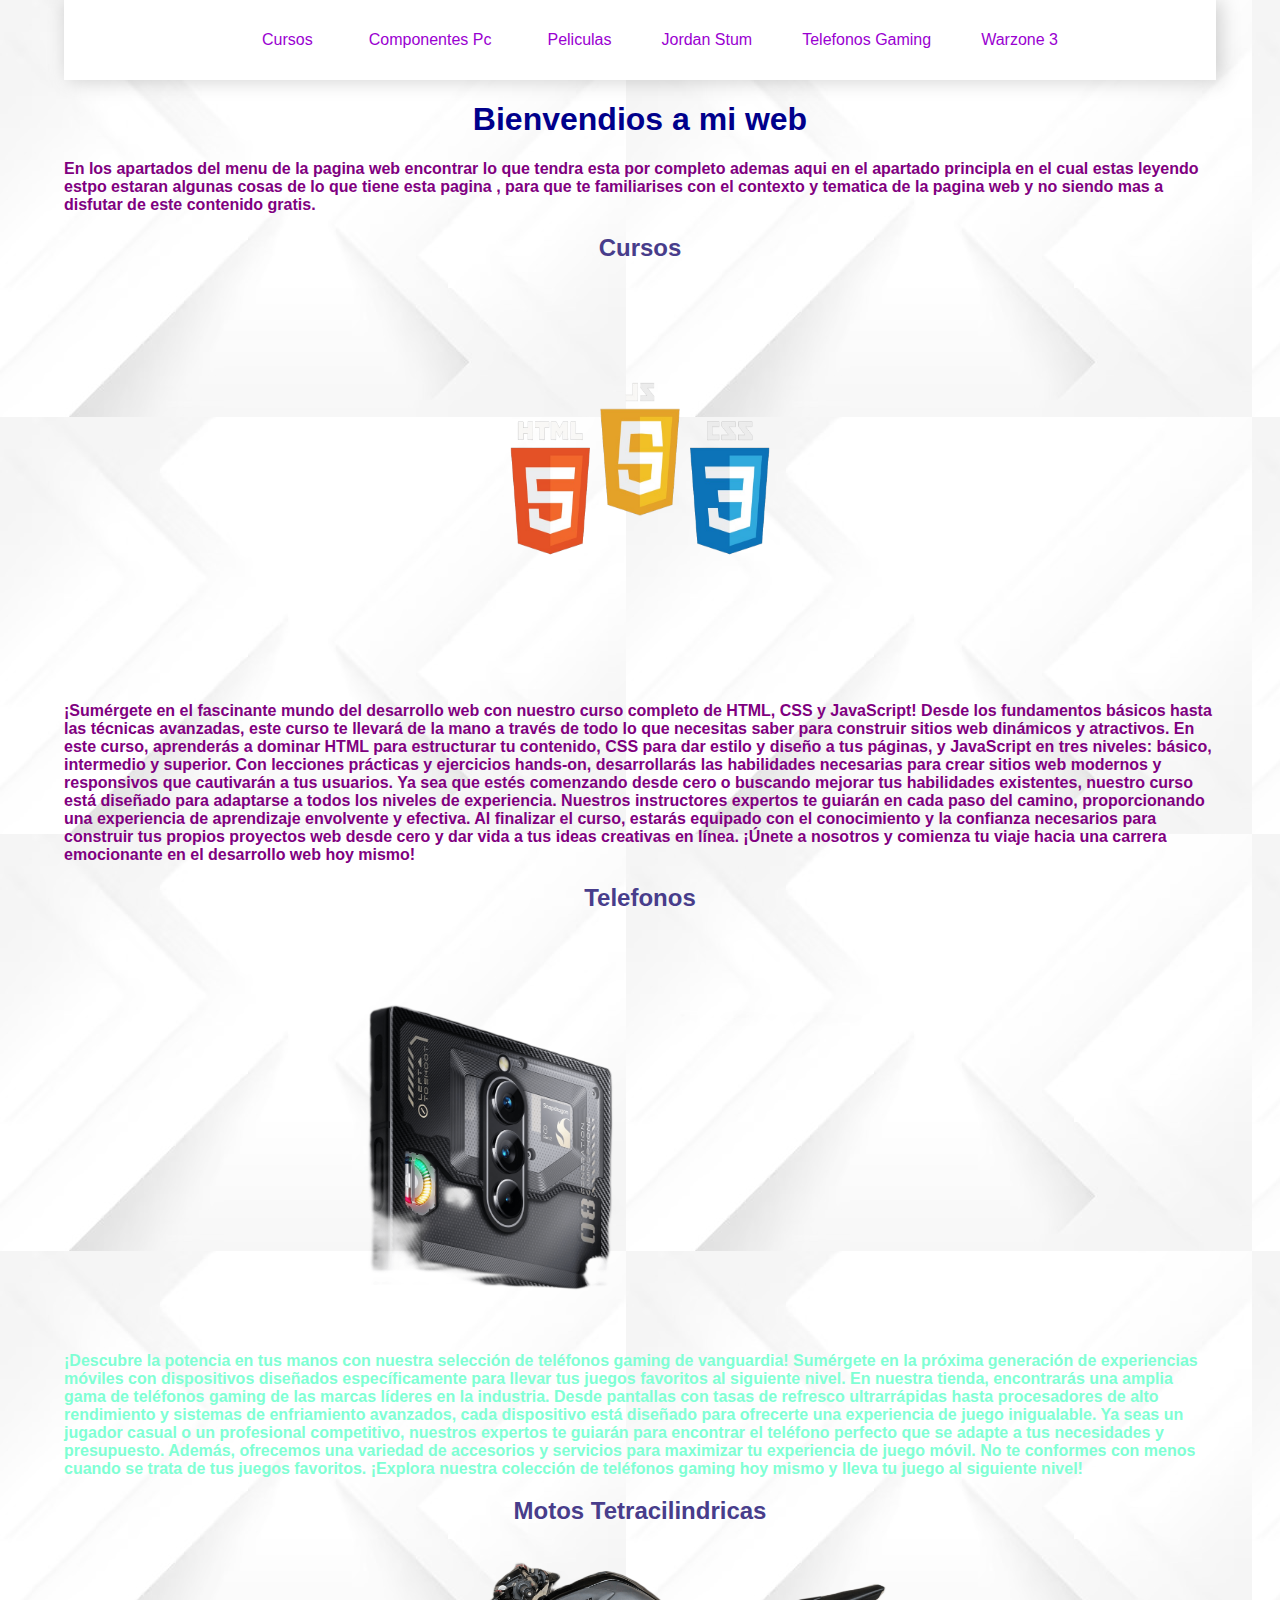
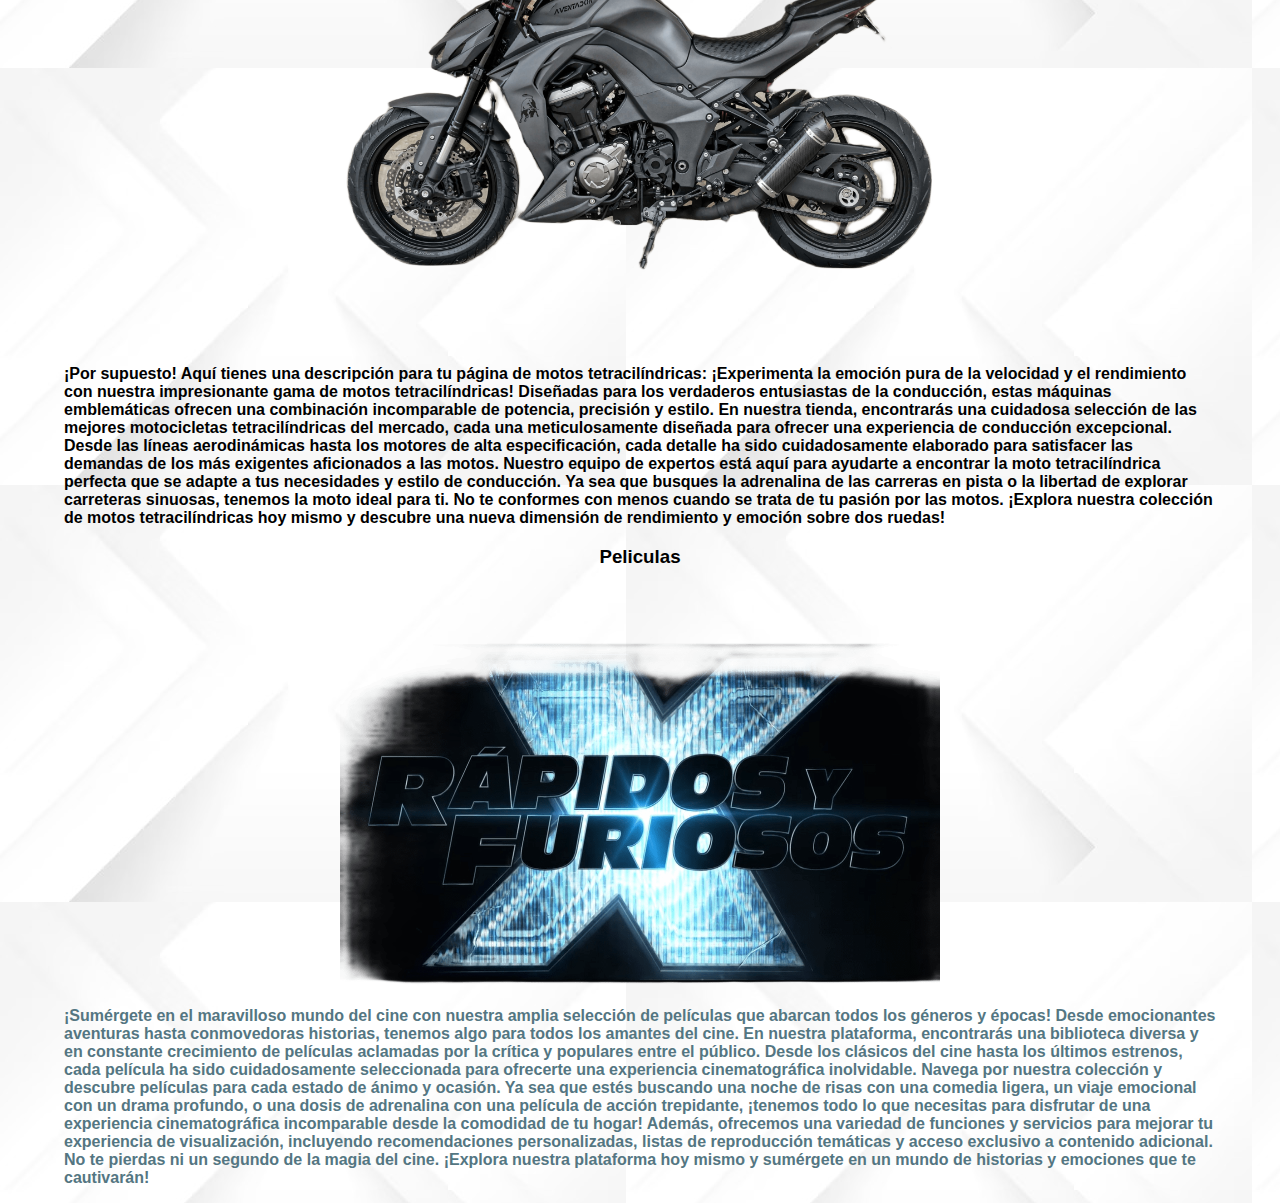
<file: index.html>
<!DOCTYPE html>
<html>
<head>
	<meta charset="utf-8">
	<meta name="viewport" content="width=device-width, initial-scale=1">
	<title>Mi Web</title>
	<link rel="stylesheet" type="text/css" href="bonito.css">
</head>
<body>
	<header class="header">
        <nav>
            <ul>
                <li class="open_submenu">
                    <a href="#">
                        Cursos 
                        <i class="fa-solid fa-chevron-down"></i>
                    </a>
                    <div class="submenu">
                        <ul>
                            <li><a href="html.html">HTML</a></li>
                            <li><a href="css.html">CSS</a></li>
                            <li><a href="Javascript.html">JAVASCRIPT</a></li>
                            <li><a href="Python.html">Python</a></li>
                            <li><a href="Ruby.html">Ruby</a></li>
                            <li><a href="Gyt.html">Git</a></li>
                            <li><a href="VSCode.html">VSCode</a></li>
                        </ul>
                    </div>
                </li>
                <li class="open_submenu">
                    <a href="#">
                        Componentes Pc
                        <i class="fa-solid fa-chevron-down"></i>
                    </a>
                    <div class="submenu">
                        <ul>
                            <li><a href="Pc.html">Tarjetas Graficas</a></li>
                            <li><a href="procesadores-intel.html">Procesadores Intel </a></li>
                            <li><a href="">Procesadores Ryzen </a></li>
                            <li><a href="">Fuentes de poder</a></li>
                            <li><a href="">Gabinetes </a></li>
                            <li><a href="">Monitores </a></li>
                            <li><a href="">Mouse y Teclados </a></li>
                        </ul>
                    </div>
                </li>
                <li>
                    <a href="Peliculas.html">Peliculas</a>
                </li>
                <li>
                    <a href="Jordan.html">Jordan Stum</a>
                </li>
                <li>
                    <a href="telefonos.html">Telefonos Gaming</a>
                </li>
                <li>
                    <a href="#">Warzone 3</a>
                </li>
            </ul>
        </nav>
    </header>
	<center>
		<h1>
			Bienvendios a mi web 
		</h1>
	</center>
	<b>
		<p>
			En los apartados del menu de la pagina web encontrar lo que tendra esta por completo ademas aqui en el apartado principla
			en el cual estas leyendo estpo estaran algunas cosas de lo que tiene  esta pagina , para que  te familiarises con el contexto y 
			tematica de la pagina web y no siendo mas a disfutar de este contenido gratis.
		</p>
		<center>
			<h2>
				Cursos 
			</h2>
		</center>
	</b>
	<center>
		<img src="HTML-CSS-y-JavaScript-el-estándar-universal-removebg.png" width="600" height="400">
	</center>
	<b>
		<p>
			¡Sumérgete en el fascinante mundo del desarrollo web con nuestro curso completo de HTML, CSS y JavaScript! Desde los fundamentos básicos hasta las técnicas avanzadas, este curso te llevará de la mano a través de todo lo que necesitas saber para construir sitios web dinámicos y atractivos.
	
	En este curso, aprenderás a dominar HTML para estructurar tu contenido, CSS para dar estilo y diseño a tus páginas, y JavaScript en tres niveles: básico, intermedio y superior. Con lecciones prácticas y ejercicios hands-on, desarrollarás las habilidades necesarias para crear sitios web modernos y responsivos que cautivarán a tus usuarios.
	
	Ya sea que estés comenzando desde cero o buscando mejorar tus habilidades existentes, nuestro curso está diseñado para adaptarse a todos los niveles de experiencia. Nuestros instructores expertos te guiarán en cada paso del camino, proporcionando una experiencia de aprendizaje envolvente y efectiva.
	
	Al finalizar el curso, estarás equipado con el conocimiento y la confianza necesarios para construir tus propios proyectos web desde cero y dar vida a tus ideas creativas en línea. ¡Únete a nosotros y comienza tu viaje hacia una carrera emocionante en el desarrollo web hoy mismo!

		</p>
<b>
	<center>
		<h2>
			Telefonos
		</h2>
	</center>
	<center>
		<img src="phon (1).png" width="600" height="400 ">
	</center>
	<b>
		<p class="claro">
			¡Descubre la potencia en tus manos con nuestra selección de teléfonos gaming de vanguardia! Sumérgete en la próxima generación de experiencias móviles con dispositivos diseñados específicamente para llevar tus juegos favoritos al siguiente nivel.

En nuestra tienda, encontrarás una amplia gama de teléfonos gaming de las marcas líderes en la industria. Desde pantallas con tasas de refresco ultrarrápidas hasta procesadores de alto rendimiento y sistemas de enfriamiento avanzados, cada dispositivo está diseñado para ofrecerte una experiencia de juego inigualable.

Ya seas un jugador casual o un profesional competitivo, nuestros expertos te guiarán para encontrar el teléfono perfecto que se adapte a tus necesidades y presupuesto. Además, ofrecemos una variedad de accesorios y servicios para maximizar tu experiencia de juego móvil.

No te conformes con menos cuando se trata de tus juegos favoritos. ¡Explora nuestra colección de teléfonos gaming hoy mismo y lleva tu juego al siguiente nivel!
		</p>
	</b>
	<center>
		<h2>
			Motos Tetracilindricas
		</h2>
	</center>
	<center>
		<img src="moto.png" width="600" height="400">
	</center>
	<b>
		<p class="moto">
			
¡Por supuesto! Aquí tienes una descripción para tu página de motos tetracilíndricas:

¡Experimenta la emoción pura de la velocidad y el rendimiento con nuestra impresionante gama de motos tetracilíndricas! Diseñadas para los verdaderos entusiastas de la conducción, estas máquinas emblemáticas ofrecen una combinación incomparable de potencia, precisión y estilo.

En nuestra tienda, encontrarás una cuidadosa selección de las mejores motocicletas tetracilíndricas del mercado, cada una meticulosamente diseñada para ofrecer una experiencia de conducción excepcional. Desde las líneas aerodinámicas hasta los motores de alta especificación, cada detalle ha sido cuidadosamente elaborado para satisfacer las demandas de los más exigentes aficionados a las motos.

Nuestro equipo de expertos está aquí para ayudarte a encontrar la moto tetracilíndrica perfecta que se adapte a tus necesidades y estilo de conducción. Ya sea que busques la adrenalina de las carreras en pista o la libertad de explorar carreteras sinuosas, tenemos la moto ideal para ti.

No te conformes con menos cuando se trata de tu pasión por las motos. ¡Explora nuestra colección de motos tetracilíndricas hoy mismo y descubre una nueva dimensión de rendimiento y emoción sobre dos ruedas!
		</p>
	</b>
<center>
	<h3>
		Peliculas
	</h3>
</center>
<center>
	<img src="fast.png" width="600" height="400">
</center>
<b>
	<p class="peliculas">
		¡Sumérgete en el maravilloso mundo del cine con nuestra amplia selección de películas que abarcan todos los géneros y épocas! Desde emocionantes aventuras hasta conmovedoras historias, tenemos algo para todos los amantes del cine.

En nuestra plataforma, encontrarás una biblioteca diversa y en constante crecimiento de películas aclamadas por la crítica y populares entre el público. Desde los clásicos del cine hasta los últimos estrenos, cada película ha sido cuidadosamente seleccionada para ofrecerte una experiencia cinematográfica inolvidable.

Navega por nuestra colección y descubre películas para cada estado de ánimo y ocasión. Ya sea que estés buscando una noche de risas con una comedia ligera, un viaje emocional con un drama profundo, o una dosis de adrenalina con una película de acción trepidante, ¡tenemos todo lo que necesitas para disfrutar de una experiencia cinematográfica incomparable desde la comodidad de tu hogar!

Además, ofrecemos una variedad de funciones y servicios para mejorar tu experiencia de visualización, incluyendo recomendaciones personalizadas, listas de reproducción temáticas y acceso exclusivo a contenido adicional.

No te pierdas ni un segundo de la magia del cine. ¡Explora nuestra plataforma hoy mismo y sumérgete en un mundo de historias y emociones que te cautivarán!


	</p>
</b>
<script src="gamin.js"></script>
	</body>
</file>
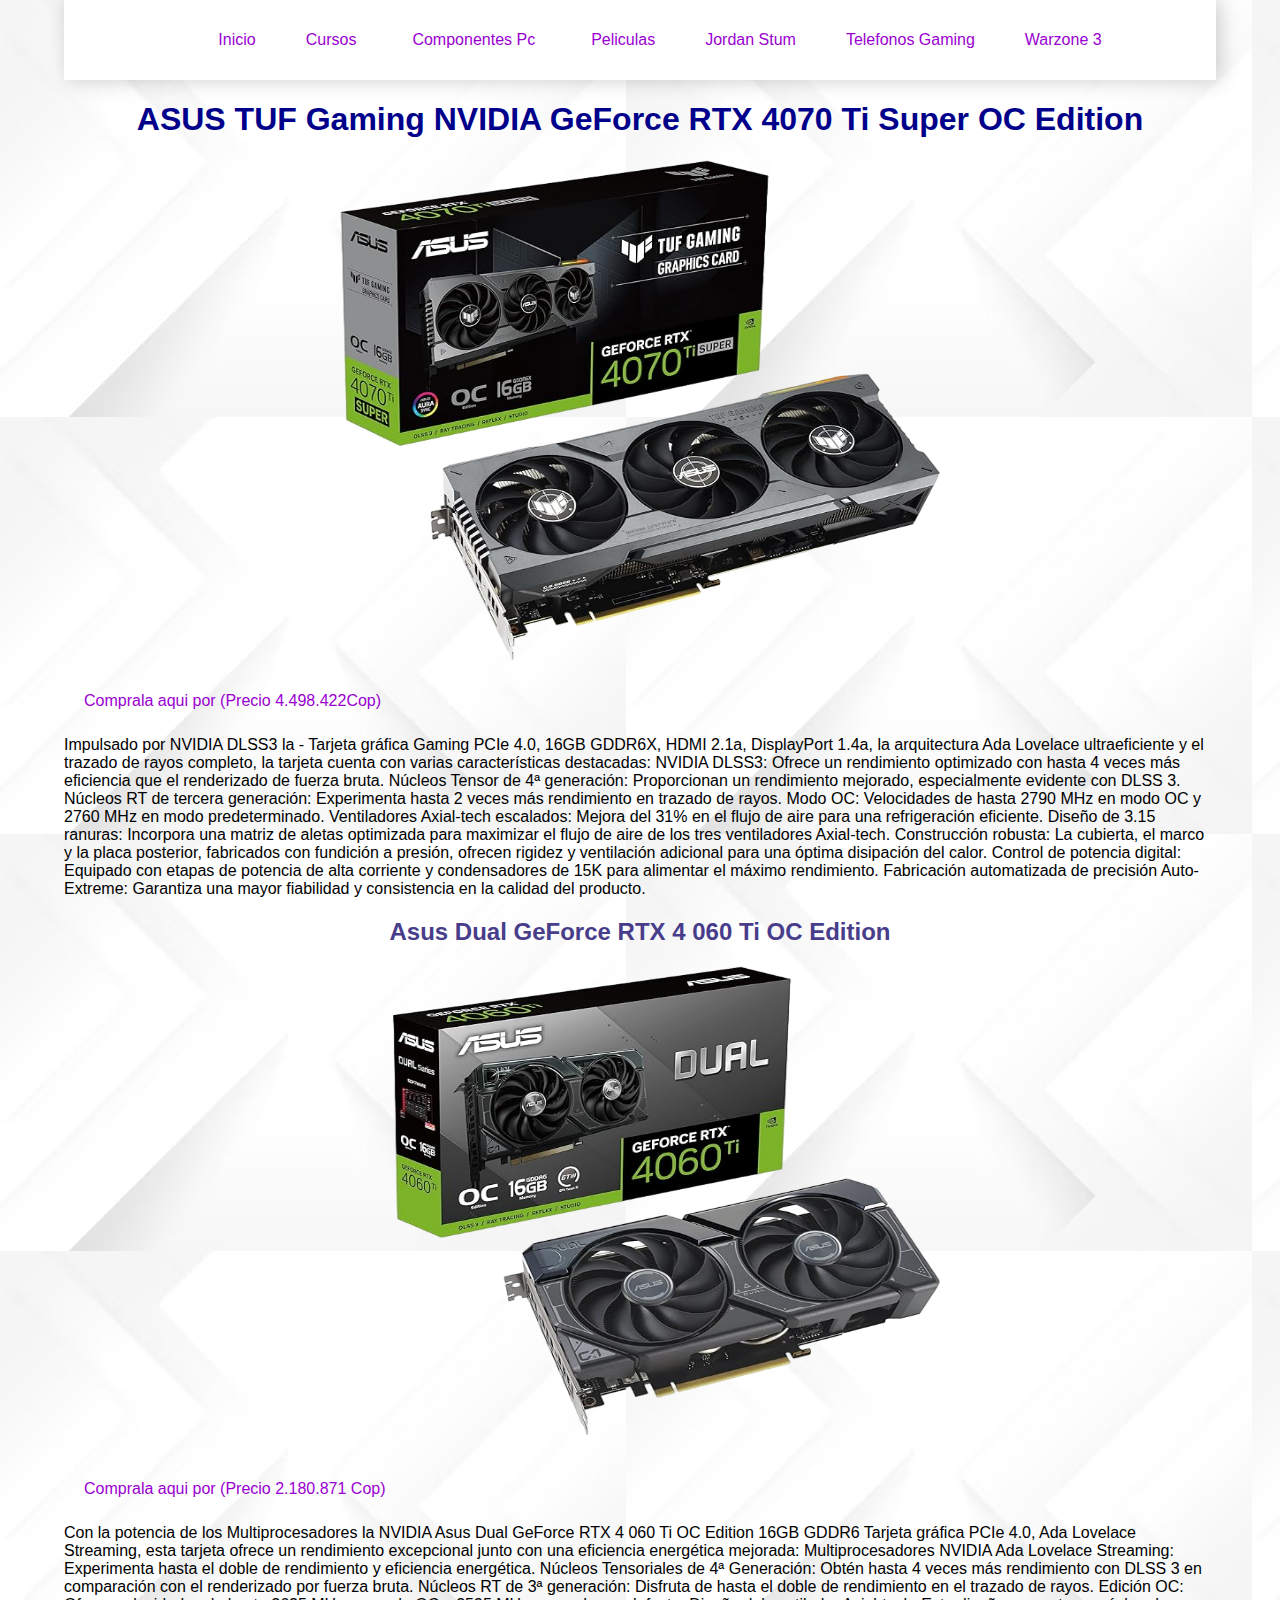
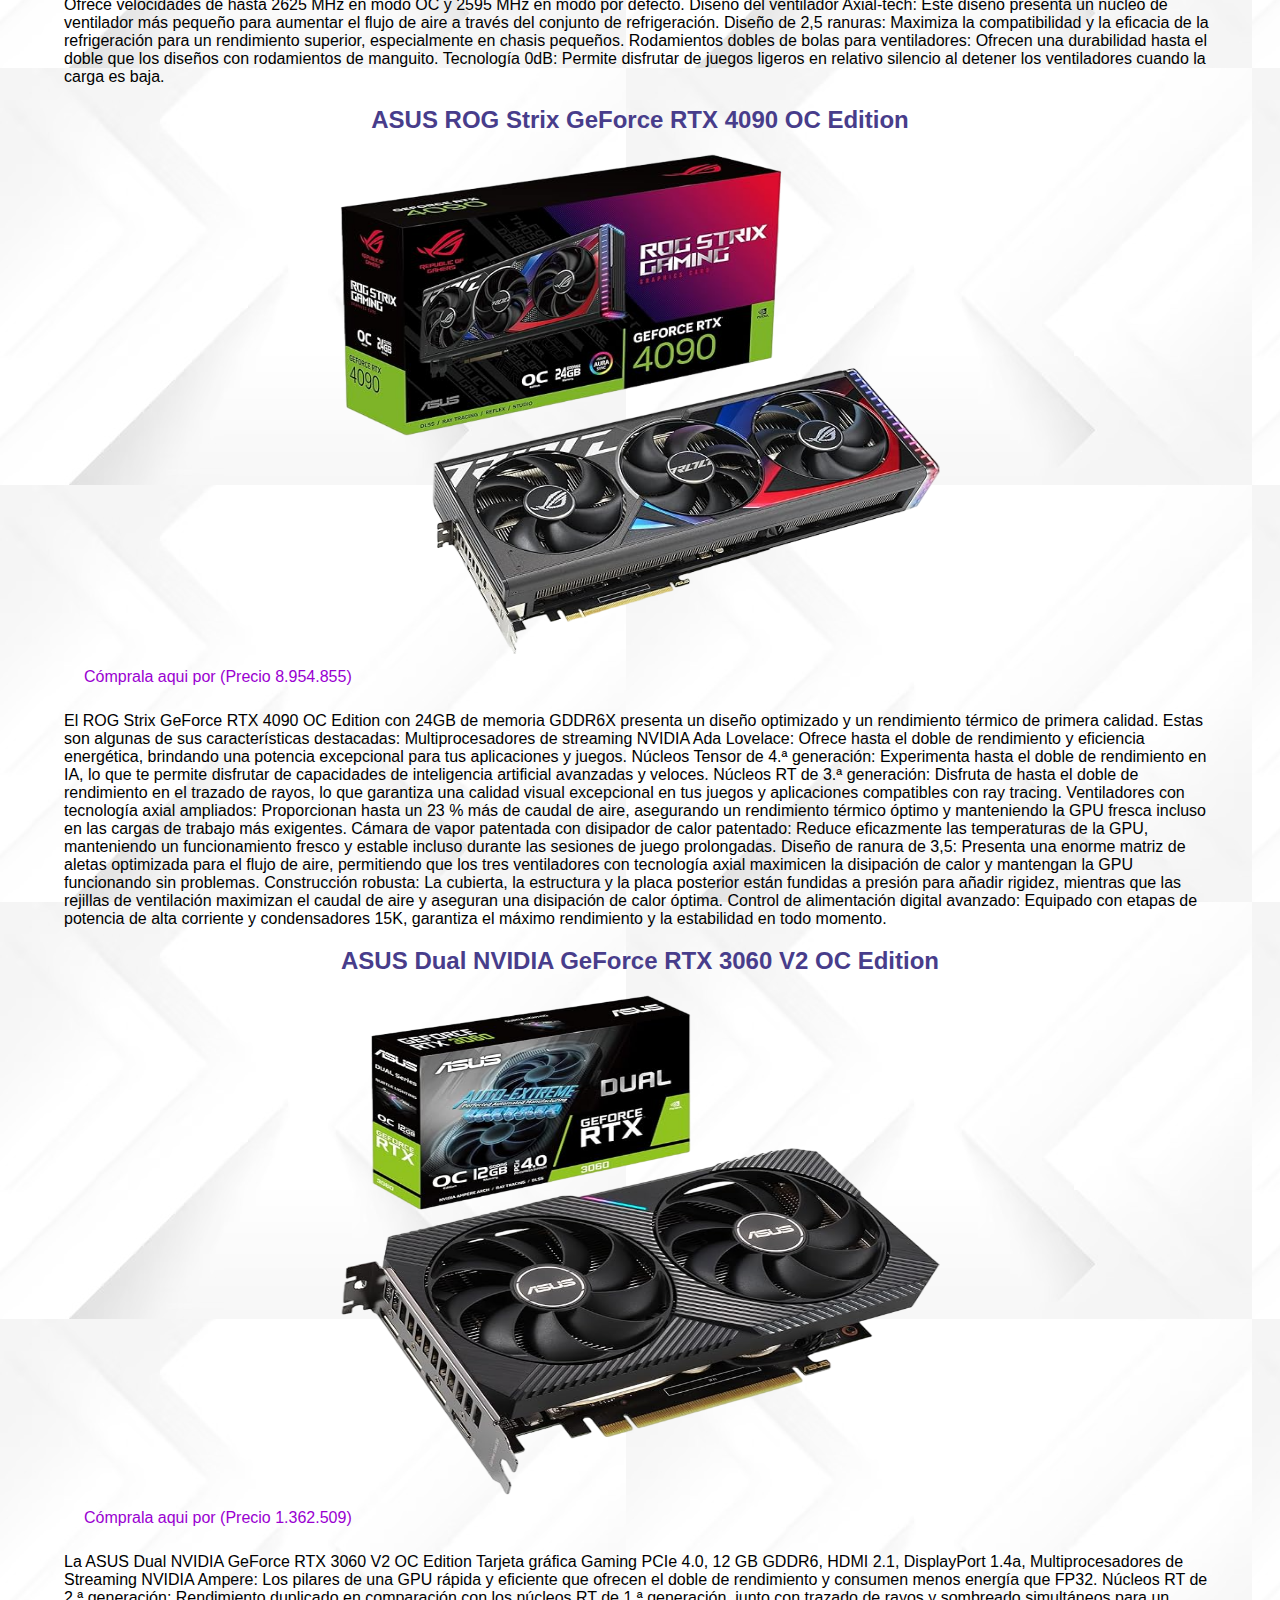
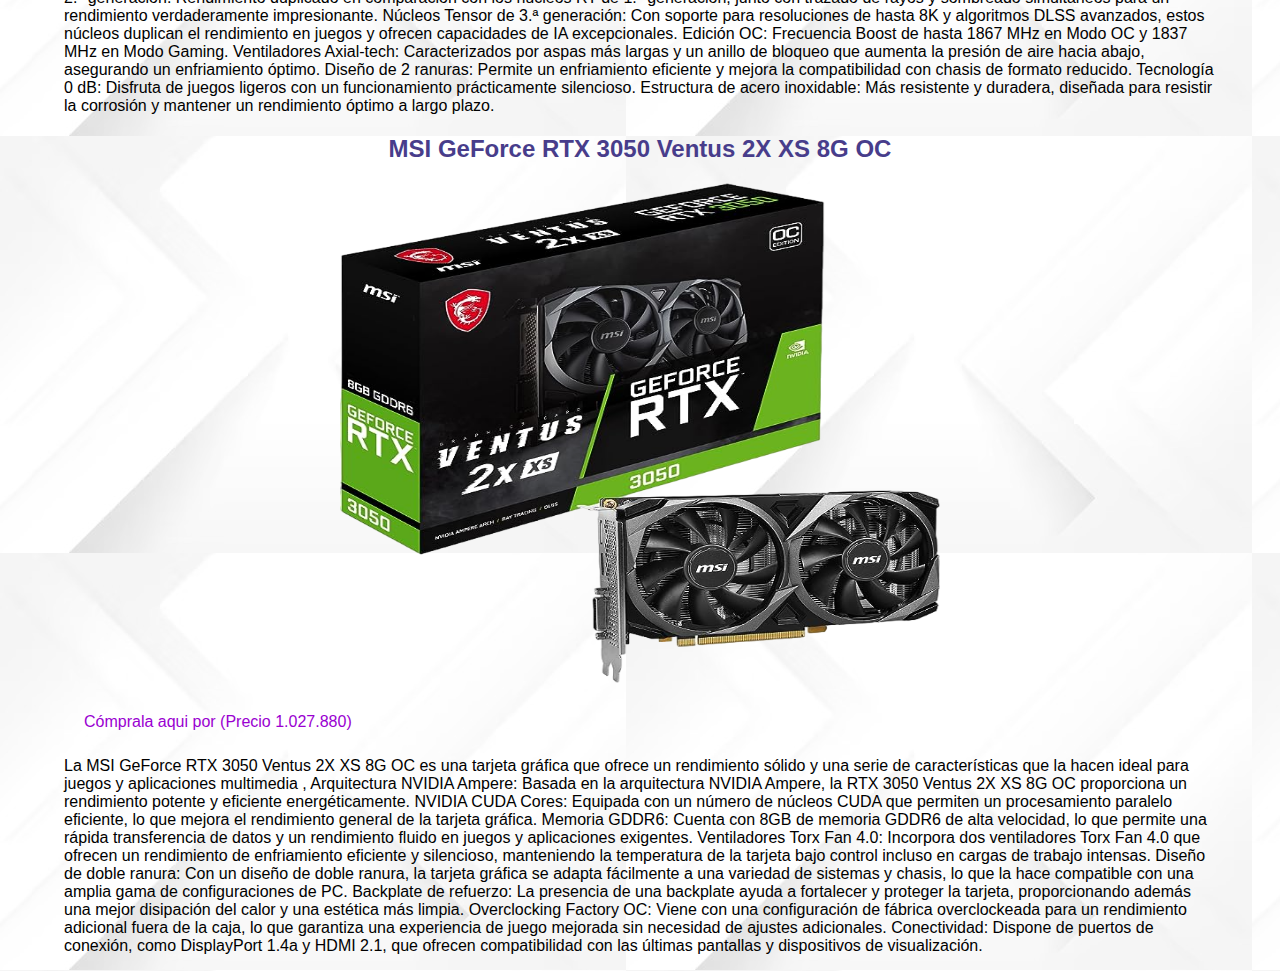
<file: Pc.html>
<!DOCTYPE html>
<html>
<head>
	<meta charset="utf-8">
	<meta name="viewport" content="width=device-width, initial-scale=1">
	<title>Mi Web</title>
	<link rel="stylesheet" type="text/css" href="bonito.css">
</head>
<body>
	<header class="header">
        <nav>
            <ul>
                <li>
                    <a href="index.html">Inicio</a>
                </li>
                <li class="open_submenu">
                    <a href="#">
                        Cursos 
                        <i class="fa-solid fa-chevron-down"></i>
                    </a>
                    <div class="submenu">
                        <ul>
                            <li><a href="html.html">HTML</a></li>
                            <li><a href="css.html">CSS</a></li>
                            <li><a href="Javascript.html">JAVASCRIPT</a></li>
                            <li><a href="Python.html">Python</a></li>
                            <li><a href="Ruby.html">Ruby</a></li>
                            <li><a href="Gyt.html">Git</a></li>
                            <li><a href="VSCode.html">VSCode</a></li>
                        </ul>
                    </div>
                </li>
                <li class="open_submenu">
                    <a href="#">
                        Componentes Pc
                        <i class="fa-solid fa-chevron-down"></i>
                    </a>
                    <div class="submenu">
                        <ul>
                            <li><a href="procesadores-intel.html">Procesadores Intel </a></li>
                            <li><a href="">Procesadores Ryzen </a></li>
                            <li><a href="">Fuentes de poder</a></li>
                            <li><a href="">Gabinetes </a></li>
                            <li><a href="">Monitores </a></li>
                            <li><a href="">Mouse y Teclados </a></li>i>
                        </ul>
                    </div>
                </li>
                <li>
                    <a href="Peliculas.html">Peliculas</a>
                </li>
                <li>
                    <a href="Jordan.html">Jordan Stum</a>
                </li>
                <li>
                    <a href="telefonos.html">Telefonos Gaming</a>
                </li>
                <li>
                    <a href="#">Warzone 3</a>
                </li>
            </ul>
        </nav>
    </header>
    
    <center>
        <h1>
            ASUS TUF Gaming NVIDIA GeForce RTX 4070
     Ti Super OC Edition
        </h1>
    </center>
    <center>
        <img src="rtx4090-Photoroom.png-Photoroom.png" width="600" height="500">

    </center><br>

   <a target="_blank" href="https://www.amazon.es/ASUS-Gaming-NVIDIA-GeForce-
    Super/dp/B0CS3X3DTG/ref=sr_1_1?crid=26Y6MB8UKCCMN&amp;dib=eyJ2IjoiMSJ9.EnXHOLFTnUCDk9cPYayHiv
    CvyALxh5PyZK6UyapxSVlGlva75uUt5o7qvyzRmjpYnOPhm6i7TvH-5xQhlv2PrBJtDobDyBhF2wHpXhOzf6aP56hvUTN4ME
    EQ1Hp5BGPuJ7fOAu-eQ4BvgSGn7xX6YqNxF7zVhJ8WCRBSkgoWZgt9Dk4HUUnUnzSQZpc-39EPg4H_RGj4LOjiZds1clhtHFRK
    nj8fNF4p48SZypXMJUVENhMGvC3ek848TdprPTf1MfzXRg53_JeNPIstbzkYEv99lp8wq0B_BeDYEzLyZ3I.4uvRIecUVDBI75gJn_
    c9rTkkmXOZsD-pz0e3BjZfag8&amp;dib_tag=se&amp;keywords=rtx+4090&amp;qid=1708726951&amp;sprefix=rtx%252C
    aps%252C239&amp;sr=8-1-spons&amp;sp_csd=d2lkZ2V0TmFtZT1zcF9hdGY&amp;psc=1&_encoding=UTF8&tag=ghost3131
    e-21&linkCode=ur2&linkId=a40132872c25b33ccb47fc46824d483d&camp=3638&creative=24630"> Comprala aqui por (Precio 4.498.422Cop)</a>
     <p class="moto">
        Impulsado por NVIDIA DLSS3 la - Tarjeta gráfica Gaming PCIe 4.0, 16GB GDDR6X, HDMI 2.1a,
         DisplayPort 1.4a, la arquitectura Ada Lovelace ultraeficiente y el trazado de rayos completo, la tarjeta cuenta con varias características destacadas:

NVIDIA DLSS3: Ofrece un rendimiento optimizado con hasta 4 veces más eficiencia que el renderizado de fuerza bruta.
Núcleos Tensor de 4ª generación: Proporcionan un rendimiento mejorado, especialmente evidente con DLSS 3.
Núcleos RT de tercera generación: Experimenta hasta 2 veces más rendimiento en trazado de rayos.
Modo OC: Velocidades de hasta 2790 MHz en modo OC y 2760 MHz en modo predeterminado.
Ventiladores Axial-tech escalados: Mejora del 31% en el flujo de aire para una refrigeración eficiente.
Diseño de 3.15 ranuras: Incorpora una matriz de aletas optimizada para maximizar el flujo de aire de los tres ventiladores Axial-tech.
Construcción robusta: La cubierta, el marco y la placa posterior, fabricados con fundición a presión, ofrecen rigidez y ventilación adicional para una óptima disipación del calor.
Control de potencia digital: Equipado con etapas de potencia de alta corriente y condensadores de 15K para alimentar el máximo rendimiento.
Fabricación automatizada de precisión Auto-Extreme: Garantiza una mayor fiabilidad y consistencia en la calidad del producto.
     </p>
     <center>
        <h2>
            Asus Dual GeForce RTX 4
            060 Ti OC Edition
        </h2>
        <center>
            <img src="rtx4060.png" width="600" height="500">
        </center>
     </center>
<a target="_blank" href="https://www.amazon.es/dp/B0CC33B3PZ/ref=sspa_dk_detail_1?psc=1&amp;pd_
rd_i=B0CC33B3PZ&amp;pd_rd_w=Pu3nO&amp;content-id=amzn1.sym.b83bda31-8587-4f3d-8cd8-9f9ef93265d3&amp
;pf_rd_p=b83bda31-8587-4f3d-8cd8-9f9ef93265d3&amp;pf_rd_r=VXAZ089DJYZJQR3PX2YM&amp;pd_rd_wg=zgbMD&amp;p
d_rd_r=72d324bc-bbe6-4307-b336-16e44b513c10&amp;sp_csd=d2lkZ2V0TmFtZT1zcF9kZXRhaWxfdGhlbWF0aWM&_encoding=UTF8&tag=g
host3131e-21&linkCode=ur2&linkId=359a781c8faebc11f8e612775e74a04a&camp=3638&creative=24630">Comprala aqui por (Precio 2.180.871 Cop)</a>
<p class="moto" >
    Con la potencia de los Multiprocesadores la NVIDIA Asus Dual GeForce RTX 4
    060 Ti OC Edition 16GB GDDR6 Tarjeta gráfica PCIe 4.0,  Ada Lovelace Streaming, esta tarjeta ofrece un rendimiento excepcional junto con una eficiencia energética mejorada:

Multiprocesadores NVIDIA Ada Lovelace Streaming: Experimenta hasta el doble de rendimiento y eficiencia energética.
Núcleos Tensoriales de 4ª Generación: Obtén hasta 4 veces más rendimiento con DLSS 3 en comparación con el renderizado por fuerza bruta.
Núcleos RT de 3ª generación: Disfruta de hasta el doble de rendimiento en el trazado de rayos.
Edición OC: Ofrece velocidades de hasta 2625 MHz en modo OC y 2595 MHz en modo por defecto.
Diseño del ventilador Axial-tech: Este diseño presenta un núcleo de ventilador más pequeño para aumentar el flujo de aire a través del conjunto de refrigeración.
Diseño de 2,5 ranuras: Maximiza la compatibilidad y la eficacia de la refrigeración para un rendimiento superior, especialmente en chasis pequeños.
Rodamientos dobles de bolas para ventiladores: Ofrecen una durabilidad hasta el doble que los diseños con rodamientos de manguito.
Tecnología 0dB: Permite disfrutar de juegos ligeros en relativo silencio al detener los ventiladores cuando la carga es baja.
</p>
<center>
    <h2>
        ASUS ROG Strix GeForce RTX 4090 OC Edition
    </h2>
    </center>
    <center>
        <img src="rtx4090-Photoroom.png-Photoroom (1).png" width="600" height="500">
    </center>
 <a target="_blank" href="https://www.amazon.es/ASUS-ROG-Strix-GeForce-4090/dp/B0BH
 D6N2CK/ref=sr_1_1?__mk_es_ES=%25C3%2585M%25C3%2585%25C5%25BD%25C3%2595%25C3%2591&amp;crid=1C1E8PPZ5
 NXT9&amp;dib=eyJ2IjoiMSJ9.EnXHOLFTnUCDk9cPYayHivCvyALxh5PyZK6UyapxSVlGlva75uUt5o7qvyzRmjpYnOPhm6i7TvH-5xQ
 hlv2PrBJtDobDyBhF2wHpXhOzf6aP56hvUTN4MEEQ1Hp5BGPuJ7fOAu-eQ4BvgSGn7xX6YlHVLfCV10oCDxxz6b34usEVYxNi-KqzJbBZlo
 z3nJqptddEzJlEH1-eSie8vJpPbuNrBlwQMo5h0qJG05UuLj73-EJyOycx89zUl_kLxaUgtSS-T7d6EeaxPvDk-dQcQWn4WI7D-O-MVyRqHB4sRnU
 .51QOlT9SxmcF4z--w_X1Vh7c-4R5g5HCGorjGuuLopQ&amp;dib_tag=se&amp;keywords=rtx+4090&amp;qid=1708730369&amp;s=computers
 &amp;sprefix=rtx+409%252Ccomputers%252C220&amp;sr=1-1&_encoding=UTF8&tag=ghost3131e-21&linkCode=ur2&linkId=f3c25c6329913ea69ac68a17e297eb0b&
 camp=3638&creative=24630">Cómprala aqui por (Precio 8.954.855) </a>
<p class="moto" >
    El ROG Strix GeForce RTX 4090 OC Edition con 24GB de memoria GDDR6X presenta un diseño optimizado y un rendimiento térmico de primera calidad. Estas son algunas de sus características destacadas:
    Multiprocesadores de streaming NVIDIA Ada Lovelace: Ofrece hasta el doble de rendimiento y eficiencia energética, brindando una potencia excepcional para tus aplicaciones y juegos.
    Núcleos Tensor de 4.ª generación: Experimenta hasta el doble de rendimiento en IA, lo que te permite disfrutar de capacidades de inteligencia artificial avanzadas y veloces.
    Núcleos RT de 3.ª generación: Disfruta de hasta el doble de rendimiento en el trazado de rayos, lo que garantiza una calidad visual excepcional en tus juegos y aplicaciones compatibles con ray tracing.
    Ventiladores con tecnología axial ampliados: Proporcionan hasta un 23 % más de caudal de aire, asegurando un rendimiento térmico óptimo y manteniendo la GPU fresca incluso en las cargas de trabajo más exigentes.
    Cámara de vapor patentada con disipador de calor patentado: Reduce eficazmente las temperaturas de la GPU, manteniendo un funcionamiento fresco y estable incluso durante las sesiones de juego prolongadas.
    Diseño de ranura de 3,5: Presenta una enorme matriz de aletas optimizada para el flujo de aire, permitiendo que los tres ventiladores con tecnología axial maximicen la disipación de calor y mantengan la GPU funcionando sin problemas.
    Construcción robusta: La cubierta, la estructura y la placa posterior están fundidas a presión para añadir rigidez, mientras que las rejillas de ventilación maximizan el caudal de aire y aseguran una disipación de calor óptima.
    Control de alimentación digital avanzado: Equipado con etapas de potencia de alta corriente y condensadores 15K, garantiza el máximo rendimiento y la estabilidad en todo momento.
</p>
<center>
    <h2>
        ASUS Dual NVIDIA GeForce RTX 3060 V2 OC Edition
    </h2>
    </center>
    <center>
        <img src="rtx 3060v2-Photoroom.png-Photoroom.png" width="600" height="500">
    </center>
        <a target="_blank" href="https://www.amazon.es/ASUS-GeForce-DisplayP
        ort-Ventiladores-Axial-Tech/dp/B096658ZWP/ref=sr_1_6?__mk_es_ES=%25
        C3%2585M%25C3%2585%25C5%25BD%25C3%2595%25C3%2591&amp;crid=FLT9N4RA630
        K&amp;dib=eyJ2IjoiMSJ9.X1KynED5Vg6GsnBA-TsdAK24SvhuWnjswNEq9r8XJbDFtPB
        ftHzgGEEP4m6w1G4bIwAFe3WF4-mWYX1cc1xZEIw37c-jYwwMaCyXBWI9SoqzBbiynTFqVOS
        zt67kbPMq-Ckx2HAomlgTFDWJA9Zgou_0GWFJIOMCzHv_WoHJfyreMUznmQjTNkHZS8TnR3u
        tC0D5Yj8VeUmmqi6Av4VYRKDLcrGUMCU6L7pudVuy-bIKDYMpN7bVJlj862Qo9m_OxUtGOZpZu
        XiLIahBIzlcL9AHo6l9lN94pG-_8rOnCe4.744z3iGU6xvk0_TYLlUfjIXTNk2BQiLOzyblqFzbTlo
        &amp;dib_tag=se&amp;keywords=rtx+3090&amp;qid=1708731948&amp;s=computers&amp;sprefix
        =rtx+3090%252Ccomputers%252C304&amp;sr=1-6&amp;ufe=app_do%253Aamzn1.fos.5e544547-1f8e-4072
        -8c08-ed563e39fc7d&_encoding=UTF8&tag=ghost3131e-21&linkCode=ur2&linkId=2d98b1c1c1b2019442097ff37b0
        80c36&camp=3638&creative=24630">Cómprala aqui por (Precio 1.362.509) </a>
        <p class="moto">
           La ASUS Dual NVIDIA GeForce RTX 3060 V2 OC Edition Tarjeta gráfica Gaming PCIe 4.0, 12 GB GDDR6, HDMI 2.1, DisplayPort 1.4a, Multiprocesadores de Streaming NVIDIA Ampere: Los pilares de una GPU rápida y eficiente que ofrecen el doble de rendimiento y consumen menos energía que FP32.

Núcleos RT de 2.ª generación: Rendimiento duplicado en comparación con los núcleos RT de 1.ª generación, junto con trazado de rayos y sombreado simultáneos para un rendimiento verdaderamente impresionante.

Núcleos Tensor de 3.ª generación: Con soporte para resoluciones de hasta 8K y algoritmos DLSS avanzados, estos núcleos duplican el rendimiento en juegos y ofrecen capacidades de IA excepcionales.

Edición OC: Frecuencia Boost de hasta 1867 MHz en Modo OC y 1837 MHz en Modo Gaming.

Ventiladores Axial-tech: Caracterizados por aspas más largas y un anillo de bloqueo que aumenta la presión de aire hacia abajo, asegurando un enfriamiento óptimo.

Diseño de 2 ranuras: Permite un enfriamiento eficiente y mejora la compatibilidad con chasis de formato reducido.

Tecnología 0 dB: Disfruta de juegos ligeros con un funcionamiento prácticamente silencioso.

Estructura de acero inoxidable: Más resistente y duradera, diseñada para resistir la corrosión y mantener un rendimiento óptimo a largo plazo.

<center>
    <h2>
        MSI GeForce RTX 3050 Ventus 2X XS 8G OC
    </h2>
    <center>
        <img src="rtx 3050-Photoroom.png-Photoroom.png" width="600" height="500">
    </center>
</center>
        </p>
        <a target="_blank" href="https://www.amazon.es/MSI-GeForce-RTX-3050-Ventus/dp/B09Y57F
        1HL/ref=sr_1_1?__mk_es_ES=%25C3%2585M%25C3%2585%25C5%25BD%25C3%2595%25C3%2591&amp;cri
        d=V7C381YY1NBB&amp;dib=eyJ2IjoiMSJ9.vNFAM_e8bo9eeKEIAoz3g73UouYM84ySBB1KP5Q0ijSRnOXO4I
        r5uR_HY0pbsIUf5UH2CVSiyMEIUjvYxzrsL2ldUqzbad6gs3mrjj2jS0_ibOP67DRpbLkAk90rBnojmpX_MHI7iW
        Ecv5intWwxaJLTVDY8eH5AaXl6O9br7FgKmpEOQ9sVzJvM199DbV8eABciqeXPtEnfh-HNLLUiwIHhFubi87Pi-d1
        a-ygLTUygaWcSsGNi0YJJfGxvct8_AkkTHfose4rr1_LcvLyTw6HOq0TJUTMtFmt6UIq3I6Q.cbG13pRO-sFPshsBs
        r_Dv5MbjGMsugkeNG2-tF_Dirc&amp;dib_tag=se&amp;keywords=rtx+3050+ti&amp;qid=1708733326&amp;s=
        computers&amp;sprefix=rtx+3050+ti%252Ccomputers%252C282&amp;sr=1-1&amp;ufe=app_do%253Aamzn1.f
        os.5e544547-1f8e-4072-8c08-ed563e39fc7d&_encoding=UTF8&tag=ghost3131e-21&linkCode=ur2&linkId=d
        896331df8fecbb1d6e45732af0ec555&camp=3638&creative=24630">Cómprala aqui por (Precio 1.027.880) </a>
        <p class="moto">
            La MSI GeForce RTX 3050 Ventus 2X XS 8G OC es una tarjeta gráfica que ofrece un rendimiento sólido y una serie de características que la hacen ideal para juegos y aplicaciones multimedia ,
            Arquitectura NVIDIA Ampere: Basada en la arquitectura NVIDIA Ampere, la RTX 3050 Ventus 2X XS 8G OC proporciona un rendimiento potente y eficiente energéticamente.

NVIDIA CUDA Cores: Equipada con un número de núcleos CUDA que permiten un procesamiento paralelo eficiente, lo que mejora el rendimiento general de la tarjeta gráfica.

Memoria GDDR6: Cuenta con 8GB de memoria GDDR6 de alta velocidad, lo que permite una rápida transferencia de datos y un rendimiento fluido en juegos y aplicaciones exigentes.

Ventiladores Torx Fan 4.0: Incorpora dos ventiladores Torx Fan 4.0 que ofrecen un rendimiento de enfriamiento eficiente y silencioso, manteniendo la temperatura de la tarjeta bajo control incluso en cargas de trabajo intensas.

Diseño de doble ranura: Con un diseño de doble ranura, la tarjeta gráfica se adapta fácilmente a una variedad de sistemas y chasis, lo que la hace compatible con una amplia gama de configuraciones de PC.

Backplate de refuerzo: La presencia de una backplate ayuda a fortalecer y proteger la tarjeta, proporcionando además una mejor disipación del calor y una estética más limpia.

Overclocking Factory OC: Viene con una configuración de fábrica overclockeada para un rendimiento adicional fuera de la caja, lo que garantiza una experiencia de juego mejorada sin necesidad de ajustes adicionales.

Conectividad: Dispone de puertos de conexión, como DisplayPort 1.4a y HDMI 2.1, que ofrecen compatibilidad con las últimas pantallas y dispositivos de visualización.
        </p>
    <script src="gamin.js"></script>
</body>
</file>
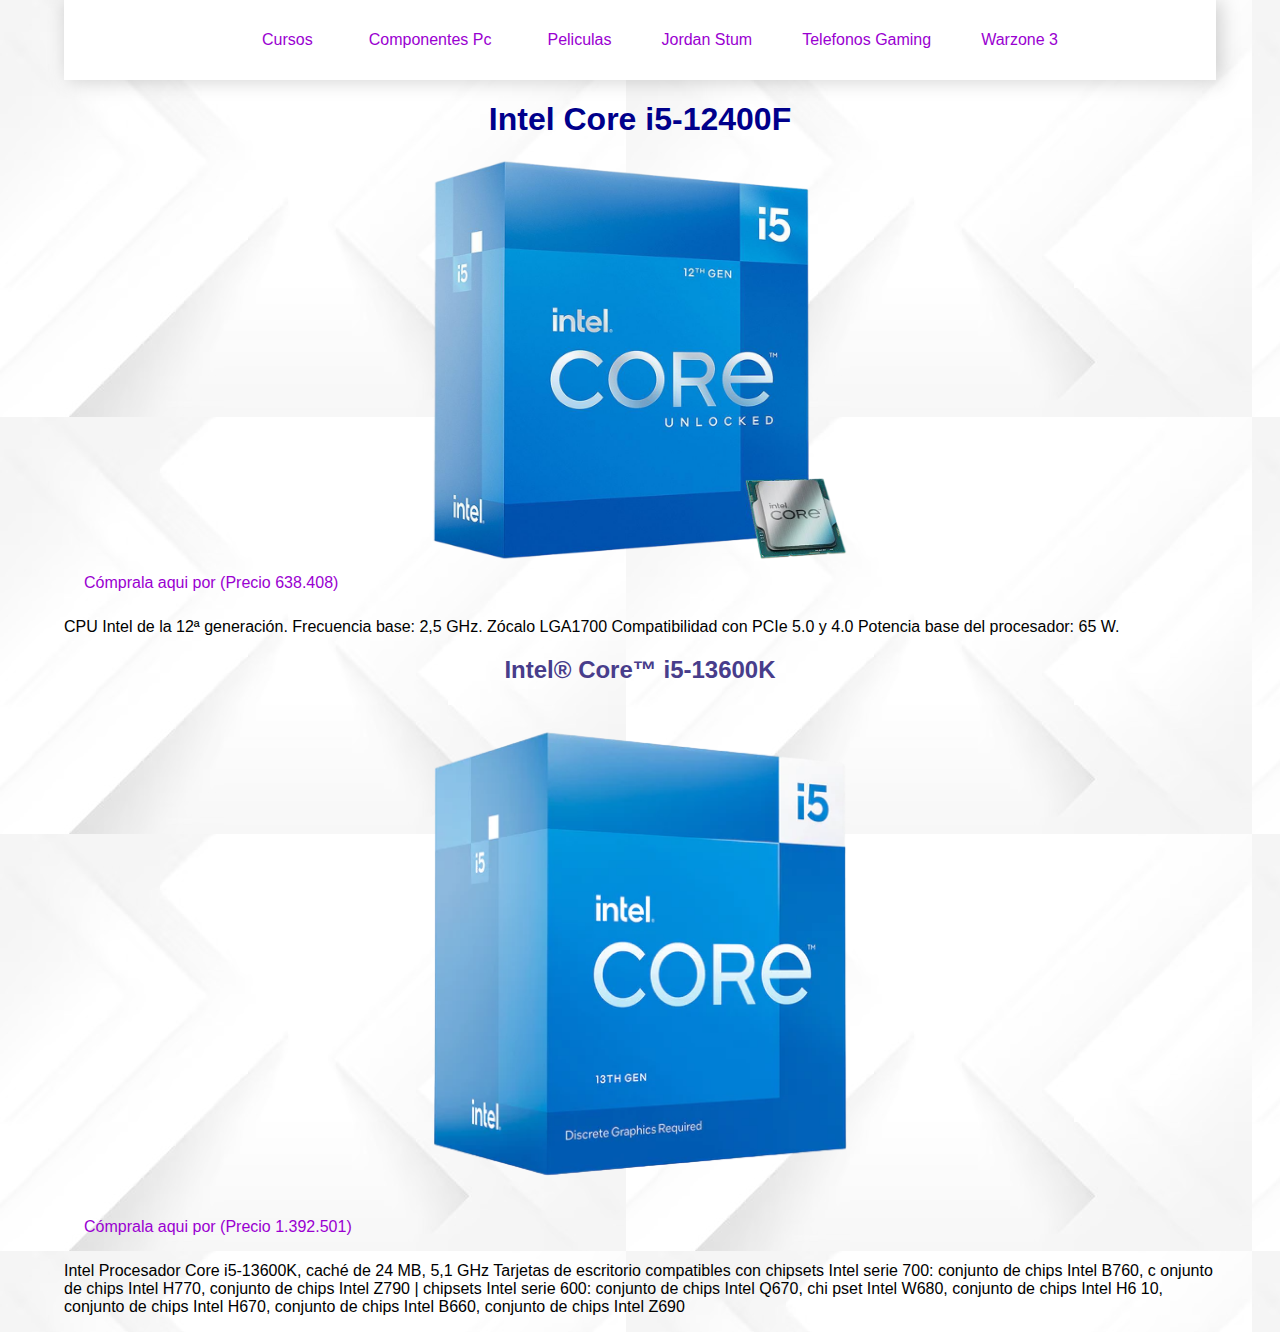
<file: procesadores-intel.html>
<!DOCTYPE html>
<html>
<head>
	<meta charset="utf-8">
	<meta name="viewport" content="width=device-width, initial-scale=1">
	<title>Mi Web</title>
	<link rel="stylesheet" type="text/css" href="bonito.css">
</head>
<body>
	<header class="header">
        <nav>
            <ul>
                <li class="open_submenu">
                    <a href="#">
                        Cursos 
                        <i class="fa-solid fa-chevron-down"></i>
                    </a>
                    <div class="submenu">
                        <ul>
                            <li><a href="html.html">HTML</a></li>
                            <li><a href="css.html">CSS</a></li>
                            <li><a href="Javascript.html">JAVASCRIPT</a></li>
                            <li><a href="Python.html">Python</a></li>
                            <li><a href="Ruby.html">Ruby</a></li>
                            <li><a href="Gyt.html">Git</a></li>
                            <li><a href="VSCode.html">VSCode</a></li>
                        </ul>
                    </div>
                </li>
                <li class="open_submenu">
                    <a href="#">
                        Componentes Pc
                        <i class="fa-solid fa-chevron-down"></i>
                    </a>
                    <div class="submenu">
                        <ul>
                            <li><a href="Pc.html">Tarjetas Graficas</a></li>
                            <li><a href="">Procesadores Intel </a></li>
                            <li><a href="">Procesadores Ryzen </a></li>
                            <li><a href="">Fuentes de poder</a></li>
                            <li><a href="">Gabinetes </a></li>
                            <li><a href="">Monitores </a></li>
                            <li><a href="">Mouse y Teclados </a></li>
                        </ul>
                    </div>
                </li>
                <li>
                    <a href="Peliculas.html">Peliculas</a>
                </li>
                <li>
                    <a href="Jordan.html">Jordan Stum</a>
                </li>
                <li>
                    <a href="telefonos.html">Telefonos Gaming</a>
                </li>
                <li>
                    <a href="#">Warzone 3</a>
                </li>
            </ul>
        </nav>
    </header>
    <body>
        <center>
            <h1>
                Intel Core i5-12400F
            </h1>
        </center>
        <center>
            <img src="intel i5 12-Photoroom.png-Photoroom.png" width="600" height="400">
        </center>
    <a target="_blank" href="https://www.amazon.es/Intel-Core-i5-12400F-Box/d
p/B09MDFH5HY/ref=sr_1_3?__mk_es_ES=%25C3%2585M%25C3%2585%25C5%25BD%25C3%2595%
25C3%2591&amp;crid=3JRQNLU6CXR8Y&amp;dib=eyJ2IjoiMSJ9.IcjdefaI_T--p3RjxlGS3jc3OS3
mKaGt-QIrKAOEBxc29lR1hUDwvzknotC-CSIEpH7nx8TDS7lP-CSFSq1ZGAsfjGHoSqR9hGBjo5r5nuqRtS9XPG7h
FYiKr_7mRovfvrg16f6pGMAwm25P2BM6IciDJYdidN0zEc2fcElPGxEh3Uc3M-GRgOQDL3N8yPPjSdWKHpX50bsh_t31e8m
1y4tZ1BHqoWu21PVbGCGYYACe5j6_fMRhBaHuO8Mg-OByOASZ_WoL98-Hug24KfxuKgpYpC9HeKmjXFCRy9UEkLc.1C0WPm0
INTSokG2YTVTWDNeRBiEEx-78rA22lws4_aA&amp;dib_tag=se&amp;keywords=procesadores+intel&amp;qid=1708
733821&amp;s=computers&amp;sprefix=procesadores+intel%252Ccomputers%252C235&amp;sr=1-3&amp;ufe=a
pp_do%253Aamzn1.fos.5e544547-1f8e-4072-8c08-ed563e39fc7d&_encoding=UTF8&tag=ghost3131e-21&linkCod
e=ur2&linkId=c2488baecac6824011be79eaffd54dec&camp=3638&c
reative=24630">Cómprala aqui por (Precio 638.408) </a>

<p class="moto">
    CPU Intel de la 12ª generación.

    Frecuencia base: 2,5 GHz.

    Zócalo LGA1700

   Compatibilidad con PCIe 5.0 y 4.0

   Potencia base del procesador: 65 W.
</p>
<center>
    <h2>
        Intel® Core™ i5-13600K
    </h2>
</center>
<center>
    <img src="i5 13 -Photoroom.png-Photoroom.png" width="500" height="500">
</center>
<a target="_blank" href="https://www.amazon.es/Intel-BX8071513600K-CPU-Core-i5-13600K/dp/B0BG63WL
    G3/ref=sr_1_9?__mk_es_ES=%25C3%2585M%25C3%2585%25C5%25BD%25C3%2595%25C3%2591&amp;crid=2A4N6NEB6H0EM&
    amp;dib=eyJ2IjoiMSJ9.Nukvlst_FPIUrDeeYUwpgHxnPoUgtGGZIrGJbM1jNytMuvSYc4udNU8a7C4sIb_AvLlEF63zl6U_ZsF
    cfcgq8uWjMM4Vqhy4NpisMVzyW1m9jeDm5cYO2_CZkvOCcP08vmUsDfauw9ObcQKEq6c0drgzFS63j7TbPpkZx38zY7M0xSVKJ40B
    Fi0wwtlY4eUxUlrDCdILvEANfVDevf1_bUrdSogmlbRwan2uIjx6uGHfbg3GfbjLzhK7fXrkKMlJO72-6pnF-8d3c277cFN4mLRjI
    Vc25cyHzqIW74yclJs.4O2N1LB8okew3ue8yyKF6MkwaqhslQGWn-NZVRGE4S4&amp;dib_tag=se&amp;keywords=procesador+
    intel+i5+14&amp;qid=1708734397&amp;s=computers&amp;sprefix=procesadores+intel+i5+14%252Ccomputers%252C2
    50&amp;sr=1-9&amp;ufe=app_do%253Aamzn1.fos.5e544547-1f8e-4072-8c08-ed563e39fc7d&_encoding=UTF8&tag=ghost3
    131e-21&linkCode=ur2&linkId=1e5c936ae
    8ea428d09b5073b5bd9cd5c&camp=3638&creative=24630">Cómprala aqui por (Precio 1.392.501) </a>
<p class="moto">
    Intel Procesador Core i5-13600K, caché de 24 MB, 5,1 GHz
Tarjetas de escritorio compatibles con chipsets Intel serie 700: conjunto de chips Intel B760, c
onjunto de chips Intel H770, conjunto de chips Intel Z790 | chipsets Intel serie 600: conjunto de chips Intel Q670, chi
pset Intel W680, conjunto de chips Intel H6
10, conjunto de chips Intel H670, conjunto de chips Intel B660, conjunto de chips Intel Z690
</p>


<script src="gamin.js"></script>
    </body>
</file>
<file: bonito.css>
body {
    font-family: 'Rubik' , sans-serif;
}
a {
    display: inline-block;
    position: relative;
    text-decoration: none;
    color: black;
    font-weight: 500 ;
    padding: 10px 20px;
    border-radius: 10px;
    color: rgb(154, 0, 209);
    transition: all 0.3s ease;
}
a:hover {
    background-color: rgb(154, 0, 209, 0.1);
}
.header {
    position: relative;
    background-color: white;
    width: 100%;
    min-height: 80px;
    box-shadow: 4px 0px 20px rgb(0, 0, 0, 0.2);
    display: flex;
    justify-content: center;
    align-items: center;
}
.header nav ul {
    display: flex;
    gap: 10px;
    list-style: none;
}
.header nav i {
    font-size: 14px;
    margin-left: 6px;
}
.submenu {
    position: absolute;
    top: 100%;
    background-color: white;
    box-shadow: 4px 4px 20px 0px rgba(0, 0, 0, 0.1);
    border-radius: 10px;
    max-height: 0;
    transition: max-height 2s ease;
    overflow: hidden;
}
.submenu.show {
    max-height:  300px;
}
.submenu ul {
    display: flex;
    flex-direction: column;
    align-items: stretch;
    padding: 10px;
}
.submenu ul li {
    position: relative;
    display: block;
    width: 100%;
}
.submenu ul li a {
    width: 100%;
}
body {
    background: url(fondo2.jpg);
    width:90%;margin: 0 auto;min-width:600px;max-width:2000px;
}
p {
    color: purple;
}
.claro  {
    color:aquamarine;
}
h1 {
    color: darkblue;
}
h2 {
    color: darkslateblue;
}
.moto {
    color: black;
}
.peliculas {
    color: rgb(84, 118, 130);
}
</file>
